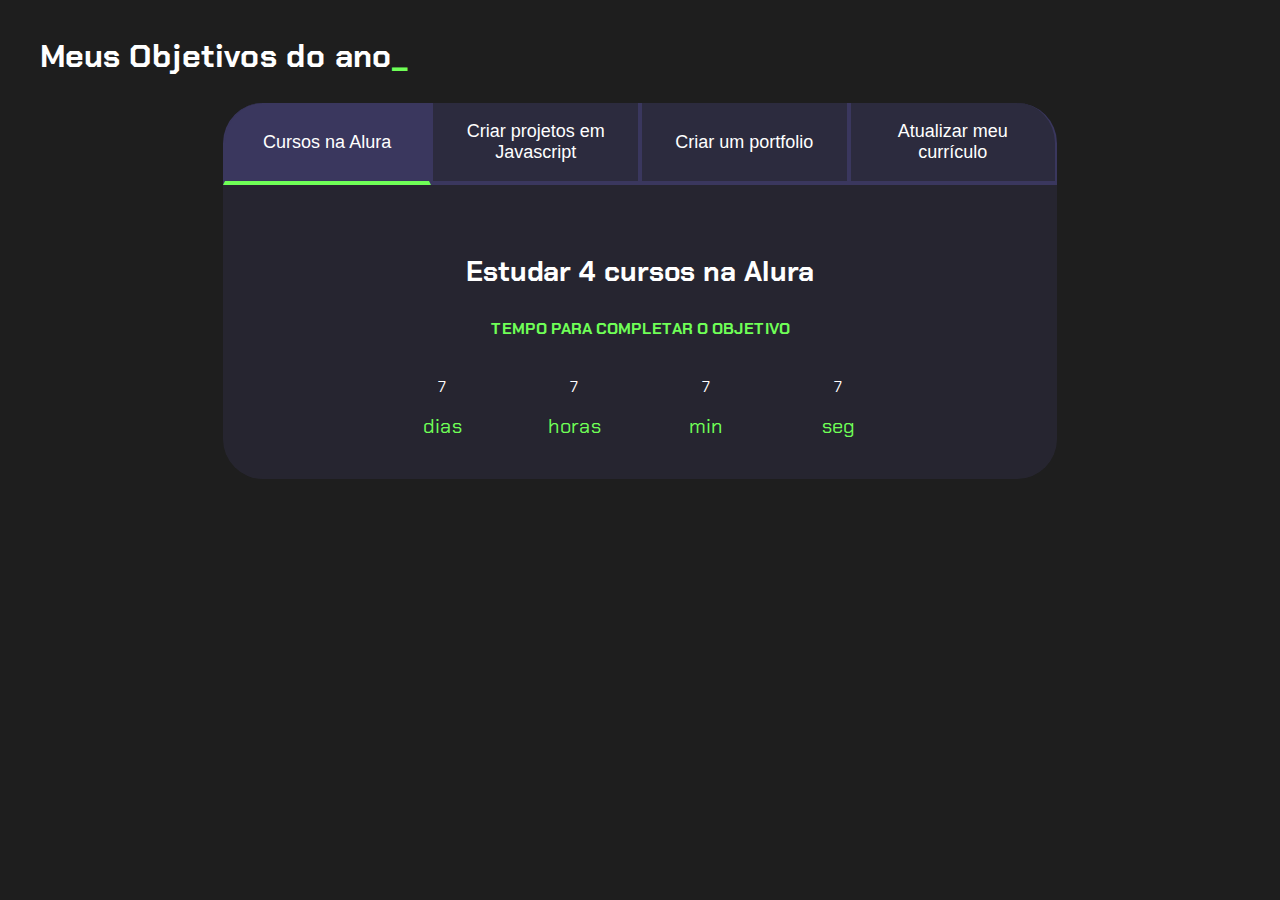
<file: js-projeto-aula-1/index.html>
<!DOCTYPE html>
<html lang="pt-br">
<head>
    <meta charset="UTF-8">
    <meta name="viewport" content="width=device-width, initial-scale=1.0">
    <title>Meus objetivos do ano</title>
    <link rel="stylesheet" href="style.css">
</head>
<body>
    <section class="conteudo-principal">
        <h2 class="titulo-principal">Meus Objetivos do ano<span>_</span></h2>
        <div class="conteudo">
        <div class="botoes">
            <button class="botao ativo">Cursos na Alura</button>
            <button class="botao">Criar projetos em Javascript</button>
            <button class="botao">Criar um portfolio</button>
            <button class="botao">Atualizar meu currículo</button>
        </div>
        <div class="abas-textos">
            <div class="aba-conteudo ativo">
                <h3 class="aba-conteudo-titulo-principal">Estudar 4 cursos na Alura</h3>
                <h4 class="aba-conteudo-titulo-secundario">Tempo para completar o objetivo</h4>
                <div class="contador">
                    <div class="contador-digito">
                        <p class="contador-digito-numero">7</p>
                        <p class="contador-digito-texto">dias</p>
                     </div>
                     <div class="contador-digito">
                        <p class="contador-digito-numero">7</p>
                        <p class="contador-digito-texto">horas</p>
                     </div>
                     <div class="contador-digito">
                         <p class="contador-digito-numero">7</p>
                         <p class="contador-digito-texto">min</p>
                     </div>
                     <div class="contador-digito">
                         <p class="contador-digito-numero">7</p>
                         <p class="contador-digito-texto">seg</p>
                     </div>
                </div>
            </div>
            <div class="aba-conteudo">
                <h3 class="aba-conteudo-titulo-principal">Criar 5 projetos em JavaScript</h3>
                <h4 class="aba-conteudo-titulo-secundario">Tempo para completar o objetivo</h4>
                <div class="contador"></div>
            </div>
            <div class="aba-conteudo">
                <h3 class="aba-conteudo-titulo-principal">Criar um portfolio com os meus 3 melhores projetos</h3>
                <h4 class="aba-conteudo-titulo-secundario">Tempo para completar o objetivo</h4>
                <div class="contador"></div>
            </div>
            <div class="aba-conteudo">
                <h3 class="aba-conteudo-titulo-principal">Atualizar meu currículo com os certificados da Alura</h3>
                <h4 class="aba-conteudo-titulo-secundario">Tempo para completar o objetivo</h4>
                <div class="contador"></div>
            </div>
        </div>
    </div>
    </section>
    <script src="main.js"></script>
</body>
</html>
</file>
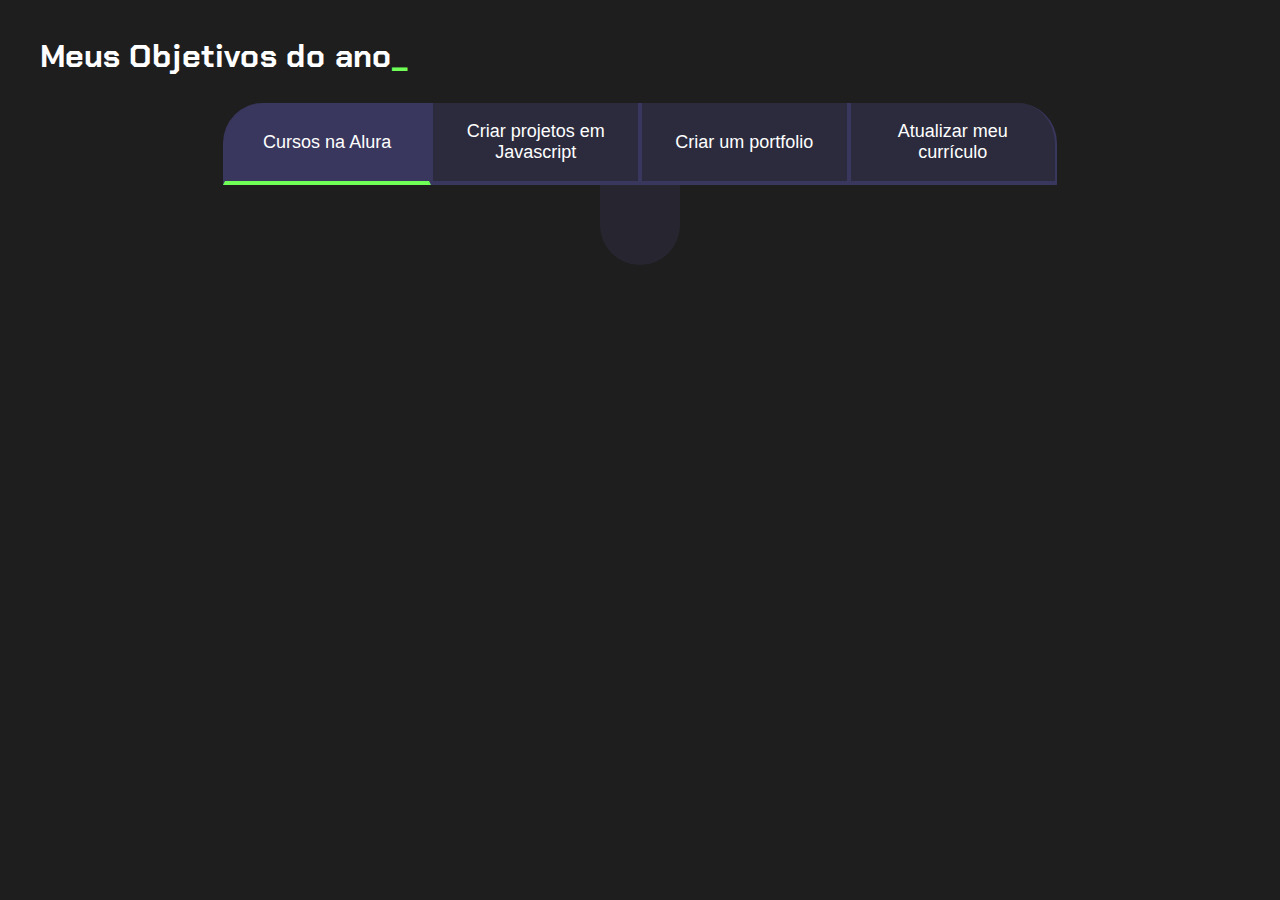
<file: projeto-de-vida-1-main/projeto-de-vida-1-main/js-projeto-aula-1/index.html>
<!DOCTYPE html>
<html lang="pt-br">
<head>
    <meta charset="UTF-8">
    <meta name="viewport" content="width=device-width, initial-scale=1.0">
    <title>Meus objetivos do ano</title>
    <link rel="stylesheet" href="style.css">
</head>
<body>
    <section class="conteudo-principal">
        <h2 class="titulo-principal">Meus Objetivos do ano<span>_</span></h2>
        <div class="botoes">
            <button class="botao ativo">Cursos na Alura</button>
            <button class="botao">Criar projetos em Javascript</button>
            <button class="botao">Criar um portfolio</button>
            <button class="botao">Atualizar meu currículo</button>
        </div>
        <div class="abas-textos">
            <div class="aba-conteudo">
                <h3 class="aba-conteudo-titulo-principal">Estudar 4 cursos na Alura</h3>
                <h4 class="aba-conteudo-titulo-secundario">Tempo para completar o objetivo</h4>
            </div>
            <div class="aba-conteudo">
                <h3 class="aba-conteudo-titulo-principal">Criar 5 projetos em JavaScript</h3>
                <h4 class="aba-conteudo-titulo-secundario">Tempo para completar o objetivo</h4>
            </div>
            <div class="aba-conteudo">
                <h3 class="aba-conteudo-titulo-principal">Criar um portfolio com os meus 3 melhores projetos</h3>
                <h4 class="aba-conteudo-titulo-secundario">Tempo para completar o objetivo</h4>
            </div>
            <div class="aba-conteudo">
                <h3 class="aba-conteudo-titulo-principal">Atualizar meu currículo com os certificados da Alura</h3>
                <h4 class="aba-conteudo-titulo-secundario">Tempo para completar o objetivo</h4>
            </div>
        </div>
    </section>
    <script src="main.js"></script>
</body>
</html>
</file>
<file: js-projeto-aula-1/style.css>
@import url('https://fonts.googleapis.com/css2?family=Chakra+Petch:wght@400;700&display=swap');

:root {
    --cor-de-fundo: #1E1E1E;
    --verde: #6FFF57;
    --branco: #FFFFFF;
    --botao-ativo: #3A375E;
    --botao-inativo: rgba(58, 55, 94, 0.5);
    --texto-fundo: rgba(58, 55, 94, 0.3);
}

body {
    background-color: var(--cor-de-fundo);
    color: var(--branco);
    font-family: 'Chakra Petch', sans-serif;
}


.conteudo-principal {
    display: flex;
    flex-direction: column;
    justify-content: center;
    align-items: center;
    max-width: 1200px;
    width: 100%;
    margin: 0 auto;
}

.titulo-principal {
    text-align: left;
    width: 100%;
    font-size: 32px;
}

.titulo-principal span {
    color: var(--verde);
}


.botao {
    font-family: "Crakra Petch", sans-serif;
    background-color: var(--botao-inativo);
    color: var(--branco);
    display: flex;
    justify-content: center;
    padding: 1em;
    font-size: 18px;
    align-items: center;
    width: 100%;
    border-bottom: 4px solid var(--botao-ativo);
    border-left: 2px solid var(--botao-ativo);
    border-right: 2px solid var(--botao-ativo);
    border-top: none;
}

.botao:first-child {
    border-radius: 40px 40px 0 0;
}

.botoes {
    display: block;
}

.botao.ativo {
    background-color: var(--botao-ativo);
    border-bottom: 4px solid var(--verde);
}

.abas-textos {
    background-color: var(--texto-fundo);
    padding: 40px;
    border-radius: 0 0 40px 40px;
}

.aba-conteudo.ativo {
    display: block;
}

.aba-conteudo {
    display: none;
}
.aba-conteudo-titulo-principal {
    font-size: 28px;
    text-align: center;
}
.aba-conteudo-titulo-secundario {
    text-align: center;
    color: var(--verde);
    text-transform: uppercase;
}

.contador{
    display: flex;
    justify-content: center;
    flex-wrap: wrap;
  }
  .contador-digito{
    padding: 0 16px;
    text-align: center;
    min-width: 100px;
  }

  .contador-digito-número{
    font-size: 80px;
    margin: 0;

  }
  
  .contador-digito-texto{
    color: var(--verde);
    font-size: 20px;
    margin: 0;
  }  


@media screen and (min-width: 768px) {
    .botoes {
        display: flex;
    }

    .botao:first-child {
        border-radius: 40px 0 0 0;
    }

    .botao:last-child {
        border-radius: 0 40px 0 0;
    }
}
</file>
<file: projeto-de-vida-1-main/projeto-de-vida-1-main/js-projeto-aula-1/style.css>
@import url('https://fonts.googleapis.com/css2?family=Chakra+Petch:wght@400;700&display=swap');

:root {
    --cor-de-fundo: #1E1E1E;
    --verde: #6FFF57;
    --branco: #FFFFFF;
    --botao-ativo: #3A375E;
    --botao-inativo: rgba(58, 55, 94, 0.5);
    --texto-fundo: rgba(58, 55, 94, 0.3);
}

body {
    background-color: var(--cor-de-fundo);
    color: var(--branco);
    font-family: 'Chakra Petch', sans-serif;
}


.conteudo-principal {
    display: flex;
    flex-direction: column;
    justify-content: center;
    align-items: center;
    max-width: 1200px;
    width: 100%;
    margin: 0 auto;
}

.titulo-principal {
    text-align: left;
    width: 100%;
    font-size: 32px;
}

.titulo-principal span {
    color: var(--verde);
}


.botao {
    font-family: "Crakra Petch", sans-serif;
    background-color: var(--botao-inativo);
    color: var(--branco);
    display: flex;
    justify-content: center;
    padding: 1em;
    font-size: 18px;
    align-items: center;
    width: 100%;
    border-bottom: 4px solid var(--botao-ativo);
    border-left: 2px solid var(--botao-ativo);
    border-right: 2px solid var(--botao-ativo);
    border-top: none;
}

.botao:first-child {
    border-radius: 40px 40px 0 0;
}

.botoes {
    display: block;
}

.botao.ativo {
    background-color: var(--botao-ativo);
    border-bottom: 4px solid var(--verde);
}

.abas-textos {
    background-color: var(--texto-fundo);
    padding: 40px;
    border-radius: 0 0 40px 40px;
}

.aba-conteudo.ativo {
    display: block;
}

.aba-conteudo {
    display: none;
}

.aba-conteudo-titulo-principal {
    font-size: 28px;
    text-align: center;
}

.aba-conteudo-titulo-secundario {
    text-align: center;
    color: var(--verde);
    text-transform: uppercase;
}

.contador {
    font-size: 20px;
    text-align: center;
}

@media screen and (min-width: 768px) {
    .botoes {
        display: flex;
    }

    .botao:first-child {
        border-radius: 40px 0 0 0;
    }

    .botao:last-child {
        border-radius: 0 40px 0 0;
    }
}
</file>
